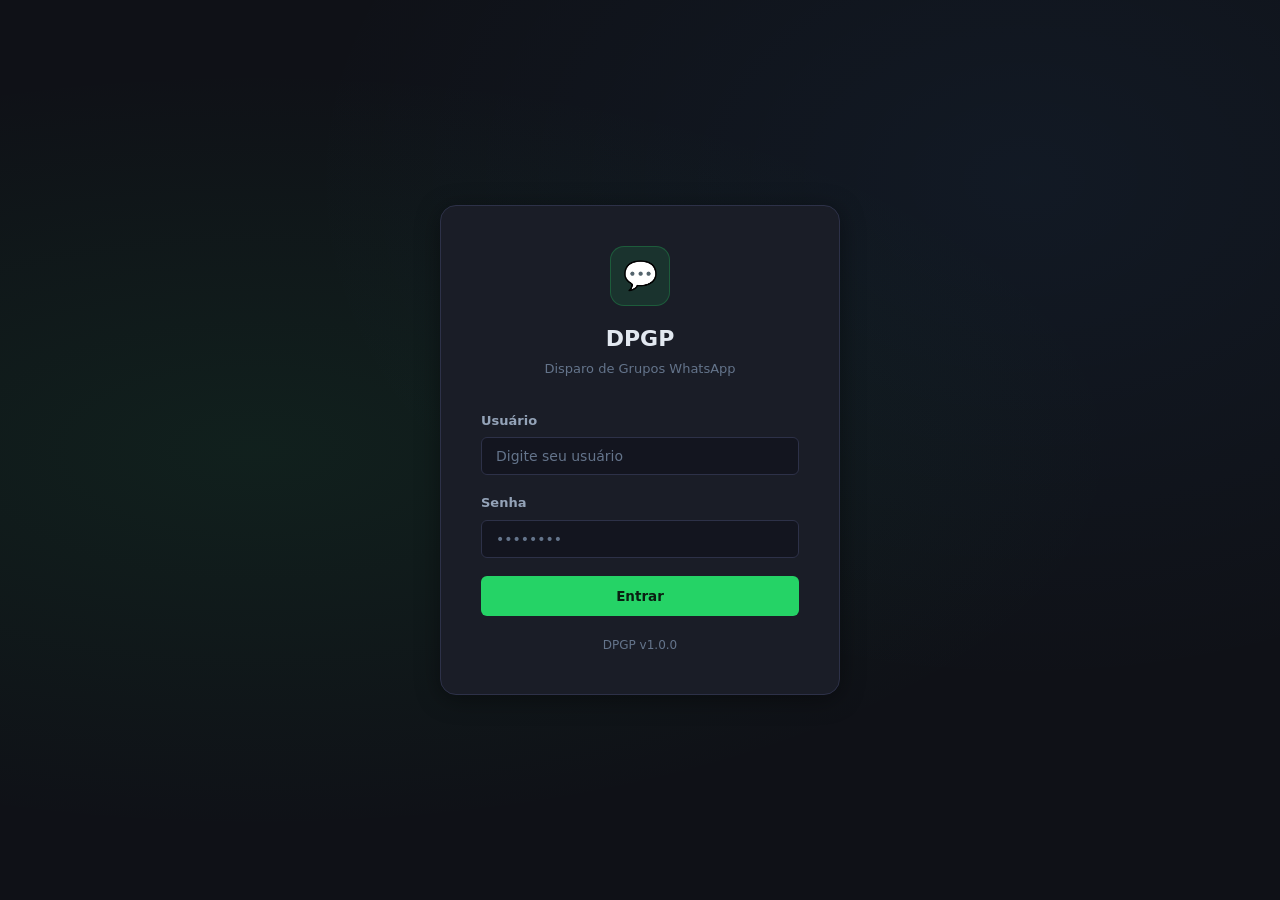
<file: index.html>
<!DOCTYPE html>
<html lang="pt-BR">
<head>
  <meta charset="UTF-8">
  <meta name="viewport" content="width=device-width, initial-scale=1.0">
  <title>Login — DPGP</title>
  <link rel="stylesheet" href="css/style.css">
  <link rel="icon" href="data:image/svg+xml,<svg xmlns='http://www.w3.org/2000/svg' viewBox='0 0 100 100'><text y='.9em' font-size='90'>💬</text></svg>">
</head>
<body>
  <div class="login-page">
    <div class="login-card">
      <div class="login-brand">
        <div class="login-logo">💬</div>
        <div class="login-title" id="app-title">DPGP</div>
        <div class="login-sub" id="app-tagline">Disparo de Grupos WhatsApp</div>
      </div>

      <div class="login-error" id="login-error">Usuário ou senha incorretos.</div>

      <form id="login-form">
        <div class="form-group">
          <label class="form-label">Usuário</label>
          <input
            type="text"
            id="input-user"
            class="form-control"
            placeholder="Digite seu usuário"
            autocomplete="username"
            required
          >
        </div>
        <div class="form-group">
          <label class="form-label">Senha</label>
          <input
            type="password"
            id="input-pass"
            class="form-control"
            placeholder="••••••••"
            autocomplete="current-password"
            required
          >
        </div>
        <button type="submit" class="btn btn-primary w-full" style="justify-content:center;padding:11px;">
          Entrar
        </button>
      </form>

      <p style="text-align:center;margin-top:20px;font-size:12px;color:var(--text-3);">
        DPGP v<span id="app-version">1.0.0</span>
      </p>
    </div>
  </div>

  <script src="js/config.js"></script>
  <script>
    // Redirect if already logged
    if (localStorage.getItem('dpgp_session') === 'ok') {
      window.location.href = 'dashboard.html';
    }

    document.getElementById('app-title').textContent    = CONFIG.appName;
    document.getElementById('app-tagline').textContent  = CONFIG.appTagline;
    document.getElementById('app-version').textContent  = CONFIG.version;

    document.getElementById('login-form').addEventListener('submit', function(e) {
      e.preventDefault();
      const user = document.getElementById('input-user').value.trim();
      const pass = document.getElementById('input-pass').value;
      const errEl = document.getElementById('login-error');

      if (user === CONFIG.adminUser && pass === CONFIG.adminPassword) {
        localStorage.setItem('dpgp_session', 'ok');
        window.location.href = 'dashboard.html';
      } else {
        errEl.style.display = 'block';
        document.getElementById('input-pass').value = '';
        document.getElementById('input-pass').focus();
      }
    });
  </script>
</body>
</html>
</file>
<file: css/style.css>
/* ================================
   DPGP — Sistema de Disparo
   Dark Theme CSS
   ================================ */

:root {
  --bg-base:      #0F1117;
  --bg-card:      #1A1D27;
  --bg-hover:     #20243A;
  --bg-input:     #13151F;
  --border:       #2D3148;
  --border-light: #3A3F5C;
  --accent:       #25D366;
  --accent-dark:  #1EB355;
  --accent-dim:   rgba(37, 211, 102, 0.12);
  --accent-glow:  rgba(37, 211, 102, 0.25);
  --text-1:       #E2E8F0;
  --text-2:       #94A3B8;
  --text-3:       #64748B;
  --danger:       #F1416C;
  --danger-dim:   rgba(241, 65, 108, 0.12);
  --warning:      #FFC700;
  --warning-dim:  rgba(255, 199, 0, 0.12);
  --info:         #3EA0FF;
  --info-dim:     rgba(62, 160, 255, 0.12);
  --success:      #50CD89;
  --success-dim:  rgba(80, 205, 137, 0.12);
  --sidebar-w:    248px;
  --topbar-h:     64px;
  --radius:       10px;
  --radius-sm:    6px;
  --shadow:       0 4px 24px rgba(0,0,0,0.4);
  --shadow-sm:    0 2px 8px rgba(0,0,0,0.3);
  --transition:   0.18s ease;
}

/* ── Reset ── */
*, *::before, *::after { box-sizing: border-box; margin: 0; padding: 0; }
html { font-size: 15px; }
body {
  font-family: 'Inter', system-ui, -apple-system, sans-serif;
  background: var(--bg-base);
  color: var(--text-1);
  line-height: 1.5;
  -webkit-font-smoothing: antialiased;
}
a { text-decoration: none; color: inherit; }
button { font-family: inherit; cursor: pointer; border: none; background: none; }
input, select, textarea { font-family: inherit; }
img { display: block; max-width: 100%; }

/* ── Login Page ── */
.login-page {
  min-height: 100vh;
  display: flex;
  align-items: center;
  justify-content: center;
  padding: 20px;
  background:
    radial-gradient(ellipse at 20% 50%, rgba(37,211,102,0.08) 0%, transparent 60%),
    radial-gradient(ellipse at 80% 20%, rgba(62,160,255,0.06) 0%, transparent 50%),
    var(--bg-base);
}

.login-card {
  width: 100%;
  max-width: 400px;
  background: var(--bg-card);
  border: 1px solid var(--border);
  border-radius: 16px;
  padding: 40px;
  box-shadow: var(--shadow);
}

.login-brand {
  text-align: center;
  margin-bottom: 32px;
}

.login-logo {
  width: 60px;
  height: 60px;
  background: var(--accent-dim);
  border: 1px solid var(--accent-glow);
  border-radius: 14px;
  display: flex;
  align-items: center;
  justify-content: center;
  margin: 0 auto 16px;
  font-size: 28px;
}

.login-title {
  font-size: 22px;
  font-weight: 700;
  color: var(--text-1);
}

.login-sub {
  font-size: 13px;
  color: var(--text-3);
  margin-top: 4px;
}

.login-error {
  display: none;
  background: var(--danger-dim);
  border: 1px solid rgba(241,65,108,0.3);
  border-radius: var(--radius-sm);
  color: var(--danger);
  font-size: 13px;
  padding: 10px 14px;
  margin-bottom: 16px;
}

/* ── App Layout ── */
.app-layout {
  display: flex;
  height: 100vh;
  overflow: hidden;
}

/* ── Sidebar ── */
.sidebar {
  width: var(--sidebar-w);
  min-width: var(--sidebar-w);
  height: 100vh;
  background: var(--bg-card);
  border-right: 1px solid var(--border);
  display: flex;
  flex-direction: column;
  overflow: hidden;
  position: fixed;
  left: 0;
  top: 0;
  z-index: 100;
}

.sidebar-brand {
  padding: 20px 20px 16px;
  border-bottom: 1px solid var(--border);
  display: flex;
  align-items: center;
  gap: 12px;
  flex-shrink: 0;
}

.brand-logo {
  width: 38px;
  height: 38px;
  background: var(--accent-dim);
  border: 1px solid var(--accent-glow);
  border-radius: 10px;
  display: flex;
  align-items: center;
  justify-content: center;
  font-size: 20px;
  flex-shrink: 0;
}

.brand-name {
  font-size: 16px;
  font-weight: 700;
  color: var(--text-1);
  line-height: 1.1;
}

.brand-tagline {
  font-size: 11px;
  color: var(--text-3);
}

.nav {
  flex: 1;
  overflow-y: auto;
  padding: 12px 0;
}

.nav-section-label {
  font-size: 10px;
  font-weight: 600;
  letter-spacing: 0.08em;
  text-transform: uppercase;
  color: var(--text-3);
  padding: 8px 20px 4px;
  margin-top: 8px;
}

.nav-item {
  display: flex;
  align-items: center;
  gap: 10px;
  padding: 9px 20px;
  margin: 1px 8px;
  border-radius: var(--radius-sm);
  color: var(--text-2);
  font-size: 14px;
  font-weight: 500;
  transition: all var(--transition);
  position: relative;
  cursor: pointer;
}

.nav-item:hover {
  background: var(--bg-hover);
  color: var(--text-1);
}

.nav-item.active {
  background: var(--accent-dim);
  color: var(--accent);
}

.nav-item.active::before {
  content: '';
  position: absolute;
  left: -8px;
  top: 50%;
  transform: translateY(-50%);
  width: 3px;
  height: 20px;
  background: var(--accent);
  border-radius: 0 2px 2px 0;
}

.nav-icon {
  width: 18px;
  height: 18px;
  flex-shrink: 0;
  stroke-width: 2;
}

.nav-badge {
  margin-left: auto;
  background: var(--accent);
  color: #000;
  font-size: 10px;
  font-weight: 700;
  padding: 1px 6px;
  border-radius: 20px;
  line-height: 1.5;
}

.sidebar-footer {
  border-top: 1px solid var(--border);
  padding: 16px 20px;
  flex-shrink: 0;
}

.bot-connection {
  display: flex;
  align-items: center;
  gap: 8px;
  font-size: 13px;
  color: var(--text-2);
  margin-bottom: 10px;
}

.conn-dot {
  width: 8px;
  height: 8px;
  border-radius: 50%;
  background: var(--text-3);
  flex-shrink: 0;
  transition: background var(--transition);
}

.conn-dot.connected { background: var(--accent); box-shadow: 0 0 6px var(--accent); }
.conn-dot.disconnected { background: var(--danger); }
.conn-dot.connecting {
  background: var(--warning);
  animation: pulse-dot 1.2s infinite;
}

@keyframes pulse-dot {
  0%, 100% { opacity: 1; }
  50% { opacity: 0.4; }
}

.btn-logout {
  width: 100%;
  display: flex;
  align-items: center;
  justify-content: center;
  gap: 6px;
  padding: 7px 12px;
  background: transparent;
  border: 1px solid var(--border);
  border-radius: var(--radius-sm);
  color: var(--text-3);
  font-size: 13px;
  transition: all var(--transition);
}

.btn-logout:hover {
  border-color: var(--danger);
  color: var(--danger);
  background: var(--danger-dim);
}

/* ── Main Area ── */
.main {
  margin-left: var(--sidebar-w);
  flex: 1;
  height: 100vh;
  overflow-y: auto;
  display: flex;
  flex-direction: column;
}

.topbar {
  height: var(--topbar-h);
  background: var(--bg-card);
  border-bottom: 1px solid var(--border);
  padding: 0 28px;
  display: flex;
  align-items: center;
  justify-content: space-between;
  position: sticky;
  top: 0;
  z-index: 50;
  flex-shrink: 0;
}

.page-heading {
  display: flex;
  flex-direction: column;
}

.page-title {
  font-size: 17px;
  font-weight: 700;
  color: var(--text-1);
  line-height: 1.2;
}

.page-sub {
  font-size: 12px;
  color: var(--text-3);
}

.topbar-actions {
  display: flex;
  align-items: center;
  gap: 10px;
}

.content {
  flex: 1;
  padding: 28px;
  max-width: 1280px;
  width: 100%;
}

/* ── Buttons ── */
.btn {
  display: inline-flex;
  align-items: center;
  gap: 7px;
  padding: 9px 16px;
  border-radius: var(--radius-sm);
  font-size: 13.5px;
  font-weight: 600;
  transition: all var(--transition);
  white-space: nowrap;
  cursor: pointer;
  border: 1px solid transparent;
}

.btn svg { width: 16px; height: 16px; flex-shrink: 0; }

.btn-primary {
  background: var(--accent);
  color: #0a1f12;
}
.btn-primary:hover { background: var(--accent-dark); }

.btn-secondary {
  background: var(--bg-hover);
  color: var(--text-1);
  border-color: var(--border);
}
.btn-secondary:hover { border-color: var(--border-light); background: var(--border); }

.btn-danger {
  background: var(--danger-dim);
  color: var(--danger);
  border-color: rgba(241,65,108,0.2);
}
.btn-danger:hover { background: var(--danger); color: #fff; }

.btn-ghost {
  background: transparent;
  color: var(--text-2);
  border-color: transparent;
}
.btn-ghost:hover { background: var(--bg-hover); color: var(--text-1); }

.btn-sm { padding: 6px 10px; font-size: 12.5px; }
.btn-icon { padding: 7px; border-radius: var(--radius-sm); }

/* ── Stats Grid ── */
.stats-grid {
  display: grid;
  grid-template-columns: repeat(4, 1fr);
  gap: 16px;
  margin-bottom: 28px;
}

.stat-card {
  background: var(--bg-card);
  border: 1px solid var(--border);
  border-radius: var(--radius);
  padding: 20px;
  display: flex;
  align-items: flex-start;
  gap: 14px;
  transition: border-color var(--transition);
}

.stat-card:hover { border-color: var(--border-light); }

.stat-icon-wrap {
  width: 44px;
  height: 44px;
  border-radius: 10px;
  display: flex;
  align-items: center;
  justify-content: center;
  flex-shrink: 0;
  font-size: 20px;
}

.si-green { background: var(--accent-dim); }
.si-blue { background: var(--info-dim); }
.si-orange { background: var(--warning-dim); }
.si-purple { background: rgba(130,80,255,0.12); }
.si-red { background: var(--danger-dim); }

.stat-info { min-width: 0; }
.stat-value { font-size: 26px; font-weight: 800; line-height: 1; color: var(--text-1); }
.stat-label { font-size: 12.5px; color: var(--text-3); margin-top: 5px; }
.stat-trend { font-size: 11px; color: var(--text-3); margin-top: 2px; }

/* ── Cards ── */
.card {
  background: var(--bg-card);
  border: 1px solid var(--border);
  border-radius: var(--radius);
  padding: 22px;
}

.card-header {
  display: flex;
  align-items: center;
  justify-content: space-between;
  margin-bottom: 18px;
}

.card-title {
  font-size: 14.5px;
  font-weight: 700;
  color: var(--text-1);
}

/* ── Forms ── */
.form-group { margin-bottom: 18px; }

.form-label {
  display: block;
  font-size: 13px;
  font-weight: 600;
  color: var(--text-2);
  margin-bottom: 7px;
}

.form-control {
  width: 100%;
  padding: 10px 14px;
  background: var(--bg-input);
  border: 1px solid var(--border);
  border-radius: var(--radius-sm);
  color: var(--text-1);
  font-size: 14px;
  outline: none;
  transition: border-color var(--transition), box-shadow var(--transition);
}

.form-control:focus {
  border-color: var(--accent);
  box-shadow: 0 0 0 3px var(--accent-dim);
}

.form-control::placeholder { color: var(--text-3); }

textarea.form-control { resize: vertical; min-height: 90px; line-height: 1.5; }
select.form-control { cursor: pointer; }

.form-hint { font-size: 12px; color: var(--text-3); margin-top: 5px; }

.form-row {
  display: grid;
  grid-template-columns: 1fr 1fr;
  gap: 14px;
}

.input-group {
  display: flex;
  gap: 8px;
  align-items: center;
}

.input-group .form-control { flex: 1; }
.input-sep { color: var(--text-3); font-size: 13px; white-space: nowrap; }

/* ── Toggle ── */
.toggle-wrap {
  display: flex;
  align-items: center;
  gap: 10px;
  cursor: pointer;
}

.toggle {
  position: relative;
  width: 42px;
  height: 24px;
  flex-shrink: 0;
}

.toggle input { display: none; }

.toggle-track {
  position: absolute;
  inset: 0;
  background: var(--border);
  border-radius: 24px;
  transition: background var(--transition);
  border: 1px solid var(--border-light);
}

.toggle-thumb {
  position: absolute;
  width: 18px;
  height: 18px;
  background: var(--text-3);
  border-radius: 50%;
  top: 50%;
  left: 2px;
  transform: translateY(-50%);
  transition: all var(--transition);
}

.toggle input:checked ~ .toggle-track {
  background: var(--accent-dim);
  border-color: var(--accent);
}

.toggle input:checked ~ .toggle-thumb {
  left: 22px;
  background: var(--accent);
}

/* ── Modal ── */
.modal-backdrop {
  position: fixed;
  inset: 0;
  background: rgba(0,0,0,0.75);
  z-index: 200;
  display: flex;
  align-items: center;
  justify-content: center;
  padding: 20px;
  backdrop-filter: blur(6px);
  animation: fadeIn 0.15s ease;
}

.modal-backdrop.hidden { display: none; }

@keyframes fadeIn {
  from { opacity: 0; }
  to { opacity: 1; }
}

.modal {
  background: var(--bg-card);
  border: 1px solid var(--border);
  border-radius: 14px;
  width: 100%;
  max-width: 520px;
  max-height: 90vh;
  overflow-y: auto;
  box-shadow: var(--shadow);
  animation: slideUp 0.2s ease;
}

.modal-lg { max-width: 680px; }

@keyframes slideUp {
  from { opacity: 0; transform: translateY(16px); }
  to { opacity: 1; transform: translateY(0); }
}

.modal-header {
  padding: 20px 24px 16px;
  border-bottom: 1px solid var(--border);
  display: flex;
  align-items: center;
  justify-content: space-between;
  position: sticky;
  top: 0;
  background: var(--bg-card);
  z-index: 1;
}

.modal-title { font-size: 16px; font-weight: 700; }

.modal-close {
  width: 32px;
  height: 32px;
  display: flex;
  align-items: center;
  justify-content: center;
  border-radius: var(--radius-sm);
  color: var(--text-3);
  transition: all var(--transition);
}

.modal-close:hover { background: var(--bg-hover); color: var(--text-1); }
.modal-close svg { width: 18px; height: 18px; }

.modal-body { padding: 24px; }

.modal-footer {
  padding: 16px 24px;
  border-top: 1px solid var(--border);
  display: flex;
  justify-content: flex-end;
  gap: 10px;
  background: var(--bg-card);
  position: sticky;
  bottom: 0;
}

/* ── Toolbar ── */
.toolbar {
  display: flex;
  align-items: center;
  gap: 10px;
  margin-bottom: 22px;
  flex-wrap: wrap;
}

.search-wrap {
  position: relative;
  flex: 1;
  max-width: 300px;
}

.search-wrap svg {
  position: absolute;
  left: 11px;
  top: 50%;
  transform: translateY(-50%);
  width: 15px;
  height: 15px;
  color: var(--text-3);
  pointer-events: none;
}

.search-input {
  width: 100%;
  padding: 8px 12px 8px 34px;
  background: var(--bg-card);
  border: 1px solid var(--border);
  border-radius: var(--radius-sm);
  color: var(--text-1);
  font-size: 13.5px;
  outline: none;
  transition: border-color var(--transition);
}

.search-input:focus { border-color: var(--accent); }
.search-input::placeholder { color: var(--text-3); }

.filter-select {
  padding: 8px 12px;
  background: var(--bg-card);
  border: 1px solid var(--border);
  border-radius: var(--radius-sm);
  color: var(--text-2);
  font-size: 13.5px;
  outline: none;
  cursor: pointer;
}

/* ── Template/Post Cards ── */
.templates-grid {
  display: grid;
  grid-template-columns: repeat(auto-fill, minmax(260px, 1fr));
  gap: 16px;
}

.template-card {
  background: var(--bg-card);
  border: 1px solid var(--border);
  border-radius: var(--radius);
  overflow: hidden;
  transition: all var(--transition);
  display: flex;
  flex-direction: column;
}

.template-card:hover {
  border-color: var(--border-light);
  transform: translateY(-2px);
  box-shadow: var(--shadow-sm);
}

.template-card.inactive { opacity: 0.55; }

.template-media {
  width: 100%;
  height: 180px;
  object-fit: cover;
  background: var(--bg-base);
  display: flex;
  align-items: center;
  justify-content: center;
  flex-shrink: 0;
  overflow: hidden;
}

.template-media img,
.template-media video {
  width: 100%;
  height: 100%;
  object-fit: cover;
}

.template-media-placeholder {
  width: 100%;
  height: 180px;
  background: var(--bg-hover);
  display: flex;
  flex-direction: column;
  align-items: center;
  justify-content: center;
  gap: 8px;
  color: var(--text-3);
  font-size: 13px;
}

.template-media-placeholder svg {
  width: 36px;
  height: 36px;
  opacity: 0.5;
}

.template-body {
  padding: 14px;
  flex: 1;
  display: flex;
  flex-direction: column;
}

.template-meta {
  display: flex;
  align-items: center;
  justify-content: space-between;
  margin-bottom: 8px;
}

.badge {
  display: inline-flex;
  align-items: center;
  gap: 4px;
  padding: 3px 9px;
  border-radius: 20px;
  font-size: 11px;
  font-weight: 700;
  text-transform: uppercase;
  letter-spacing: 0.04em;
}

.badge-image { background: var(--info-dim); color: var(--info); }
.badge-video { background: rgba(130,80,255,0.15); color: #a371f7; }
.badge-audio { background: var(--warning-dim); color: var(--warning); }
.badge-text  { background: var(--success-dim); color: var(--success); }
.badge-active { background: var(--accent-dim); color: var(--accent); }
.badge-inactive { background: var(--danger-dim); color: var(--danger); }

.template-id {
  font-size: 11.5px;
  color: var(--text-3);
  font-family: 'SF Mono', 'Consolas', monospace;
}

.template-content {
  font-size: 13.5px;
  color: var(--text-2);
  line-height: 1.55;
  display: -webkit-box;
  -webkit-line-clamp: 3;
  -webkit-box-orient: vertical;
  overflow: hidden;
  flex: 1;
  margin-bottom: 14px;
}

.template-footer {
  display: flex;
  align-items: center;
  gap: 6px;
  border-top: 1px solid var(--border);
  padding-top: 12px;
}

.template-date {
  font-size: 11px;
  color: var(--text-3);
  margin-right: auto;
}

/* ── Table ── */
.table-wrap { overflow-x: auto; }

table {
  width: 100%;
  border-collapse: collapse;
  font-size: 13.5px;
}

thead th {
  padding: 10px 16px;
  text-align: left;
  font-size: 11.5px;
  font-weight: 700;
  text-transform: uppercase;
  letter-spacing: 0.06em;
  color: var(--text-3);
  border-bottom: 1px solid var(--border);
  white-space: nowrap;
}

tbody td {
  padding: 13px 16px;
  border-bottom: 1px solid var(--border);
  vertical-align: middle;
  color: var(--text-2);
}

tbody tr:last-child td { border-bottom: none; }
tbody tr:hover td { background: var(--bg-hover); color: var(--text-1); }

.td-bold { font-weight: 600; color: var(--text-1); }
.td-mono { font-family: 'SF Mono', 'Consolas', monospace; font-size: 12px; }
.td-actions { display: flex; align-items: center; gap: 6px; }

/* ── QR Code / Connections ── */
.conn-card {
  background: var(--bg-card);
  border: 1px solid var(--border);
  border-radius: var(--radius);
  padding: 32px;
  display: flex;
  flex-direction: column;
  align-items: center;
  text-align: center;
  gap: 20px;
}

.conn-status-badge {
  display: inline-flex;
  align-items: center;
  gap: 8px;
  padding: 8px 18px;
  border-radius: 999px;
  font-size: 14px;
  font-weight: 600;
}

.csb-connected {
  background: var(--accent-dim);
  color: var(--accent);
  border: 1px solid var(--accent-glow);
}

.csb-disconnected {
  background: var(--danger-dim);
  color: var(--danger);
  border: 1px solid rgba(241,65,108,0.2);
}

.csb-connecting {
  background: var(--warning-dim);
  color: var(--warning);
  border: 1px solid rgba(255,199,0,0.2);
}

.qr-wrap {
  background: white;
  padding: 16px;
  border-radius: var(--radius);
  width: 240px;
  height: 240px;
  display: flex;
  align-items: center;
  justify-content: center;
}

.qr-wrap img { width: 100%; height: 100%; }

.qr-placeholder {
  width: 240px;
  height: 240px;
  background: var(--bg-hover);
  border: 2px dashed var(--border);
  border-radius: var(--radius);
  display: flex;
  flex-direction: column;
  align-items: center;
  justify-content: center;
  gap: 10px;
  color: var(--text-3);
  font-size: 13px;
}

.conn-phone {
  font-size: 18px;
  font-weight: 700;
  color: var(--text-1);
  font-family: monospace;
}

.conn-info {
  font-size: 13px;
  color: var(--text-3);
  max-width: 380px;
  line-height: 1.6;
}

/* ── History ── */
.history-item {
  display: flex;
  align-items: center;
  gap: 14px;
  padding: 12px 0;
  border-bottom: 1px solid var(--border);
}

.history-item:last-child { border-bottom: none; }

.history-icon {
  width: 36px;
  height: 36px;
  border-radius: 8px;
  display: flex;
  align-items: center;
  justify-content: center;
  flex-shrink: 0;
  font-size: 16px;
}

.history-info { flex: 1; min-width: 0; }

.history-group {
  font-weight: 600;
  color: var(--text-1);
  white-space: nowrap;
  overflow: hidden;
  text-overflow: ellipsis;
}

.history-detail { font-size: 12.5px; color: var(--text-3); margin-top: 1px; }

.history-time {
  font-size: 12px;
  color: var(--text-3);
  white-space: nowrap;
}

/* ── Config Sections ── */
.config-section {
  margin-bottom: 8px;
}

.config-section-header {
  display: flex;
  align-items: center;
  gap: 10px;
  padding: 14px 20px;
  border-bottom: 1px solid var(--border);
}

.config-section-title {
  font-size: 13px;
  font-weight: 700;
  text-transform: uppercase;
  letter-spacing: 0.06em;
  color: var(--text-3);
}

.config-section-body {
  padding: 20px;
}

/* ── Upload Area ── */
.upload-area {
  border: 2px dashed var(--border);
  border-radius: var(--radius);
  padding: 28px 20px;
  text-align: center;
  cursor: pointer;
  transition: all var(--transition);
  color: var(--text-3);
}

.upload-area:hover,
.upload-area.dragover {
  border-color: var(--accent);
  background: var(--accent-dim);
  color: var(--accent);
}

.upload-icon { font-size: 32px; margin-bottom: 8px; }
.upload-text { font-size: 14px; font-weight: 600; }
.upload-sub { font-size: 12px; margin-top: 4px; }

.upload-preview {
  margin-top: 14px;
  border-radius: var(--radius-sm);
  overflow: hidden;
  border: 1px solid var(--border);
}

.upload-preview img,
.upload-preview video {
  width: 100%;
  max-height: 200px;
  object-fit: cover;
  display: block;
}

/* ── Toast notifications ── */
#toast-container {
  position: fixed;
  top: 20px;
  right: 20px;
  z-index: 9999;
  display: flex;
  flex-direction: column;
  gap: 8px;
  pointer-events: none;
}

.toast {
  display: flex;
  align-items: center;
  gap: 10px;
  padding: 12px 16px;
  background: var(--bg-card);
  border: 1px solid var(--border);
  border-radius: var(--radius-sm);
  font-size: 13.5px;
  min-width: 260px;
  max-width: 380px;
  box-shadow: var(--shadow);
  animation: toastIn 0.22s ease;
  pointer-events: auto;
}

.toast svg { width: 18px; height: 18px; flex-shrink: 0; }

.toast-success { border-left: 3px solid var(--success); }
.toast-success svg { color: var(--success); }

.toast-error { border-left: 3px solid var(--danger); }
.toast-error svg { color: var(--danger); }

.toast-warning { border-left: 3px solid var(--warning); }
.toast-warning svg { color: var(--warning); }

.toast-info { border-left: 3px solid var(--info); }
.toast-info svg { color: var(--info); }

@keyframes toastIn {
  from { opacity: 0; transform: translateX(20px); }
  to   { opacity: 1; transform: translateX(0); }
}

/* ── Empty State ── */
.empty-state {
  text-align: center;
  padding: 60px 24px;
  color: var(--text-3);
}

.empty-icon { font-size: 52px; margin-bottom: 14px; }
.empty-title { font-size: 17px; font-weight: 700; color: var(--text-2); margin-bottom: 8px; }
.empty-desc { font-size: 14px; margin-bottom: 22px; }

/* ── Loading/Skeleton ── */
.skeleton {
  background: linear-gradient(
    90deg,
    var(--bg-hover) 25%,
    var(--border) 50%,
    var(--bg-hover) 75%
  );
  background-size: 200% 100%;
  animation: shimmer 1.6s infinite;
  border-radius: 4px;
}

@keyframes shimmer {
  0%   { background-position: 200% 0; }
  100% { background-position: -200% 0; }
}

/* ── Chart container ── */
.chart-wrap {
  position: relative;
  height: 220px;
}

/* ── Divider ── */
.divider {
  height: 1px;
  background: var(--border);
  margin: 20px 0;
}

/* ── Scrollbar ── */
::-webkit-scrollbar { width: 5px; height: 5px; }
::-webkit-scrollbar-track { background: transparent; }
::-webkit-scrollbar-thumb { background: var(--border); border-radius: 3px; }
::-webkit-scrollbar-thumb:hover { background: var(--border-light); }

/* ── Responsive ── */
@media (max-width: 1100px) {
  .stats-grid { grid-template-columns: repeat(2, 1fr); }
}

@media (max-width: 800px) {
  :root { --sidebar-w: 64px; }
  .brand-name, .brand-tagline, .nav-item span, .nav-badge, .nav-section-label { display: none; }
  .nav-item { justify-content: center; padding: 12px; }
  .nav-item.active::before { display: none; }
  .sidebar-brand { justify-content: center; padding: 16px 12px; }
  .bot-connection span { display: none; }
  .btn-logout span { display: none; }
  .btn-logout { justify-content: center; }
  .content { padding: 20px 16px; }
}

@media (max-width: 540px) {
  .stats-grid { grid-template-columns: 1fr 1fr; }
  .templates-grid { grid-template-columns: 1fr; }
  .form-row { grid-template-columns: 1fr; }
}

/* ── Dispatch list (dashboard) ── */
.dispatch-list { display: flex; flex-direction: column; gap: 2px; }

/* ── Info row (dashboard bot status) ── */
.info-row {
  display: flex;
  align-items: center;
  justify-content: space-between;
  padding: 8px 0;
  border-bottom: 1px solid var(--border);
}
.info-row:last-of-type { border-bottom: none; }

/* ── Utilities ── */
.hidden { display: none !important; }
.flex { display: flex; }
.flex-col { flex-direction: column; }
.items-center { align-items: center; }
.justify-between { justify-content: space-between; }
.gap-2 { gap: 8px; }
.gap-3 { gap: 12px; }
.mt-4 { margin-top: 16px; }
.mb-4 { margin-bottom: 16px; }
.text-muted { color: var(--text-3); }
.text-sm { font-size: 13px; }
.font-mono { font-family: 'SF Mono', 'Consolas', monospace; }
.text-right { text-align: right; }
.w-full { width: 100%; }
.si-red { background: var(--danger-dim); }
</file>
